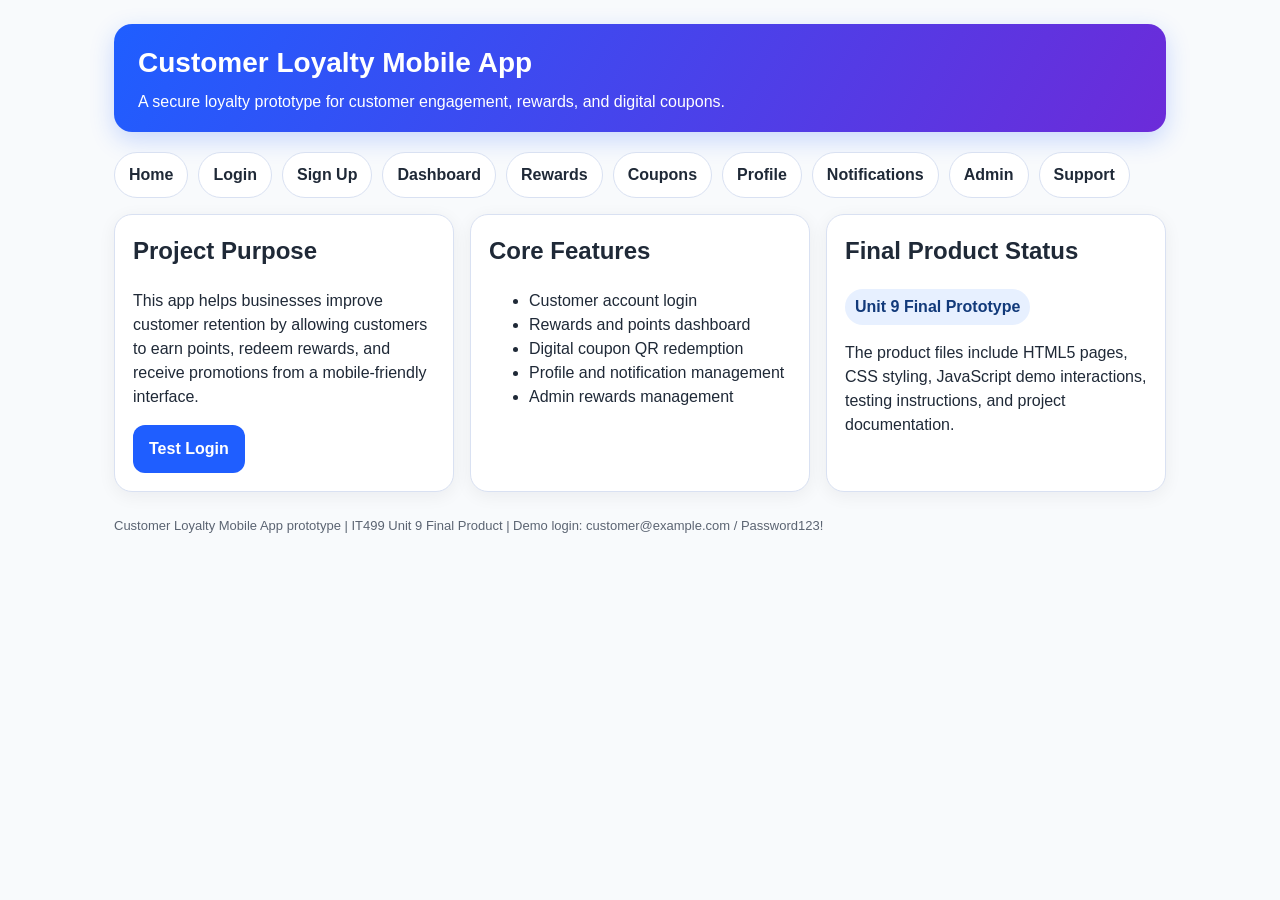
<file: product_files/index.html>
<!DOCTYPE html><html lang="en"><head><meta charset="UTF-8"><meta name="viewport" content="width=device-width, initial-scale=1.0"><title>Customer Loyalty Mobile App</title><link rel="stylesheet" href="css/styles.css"></head><body><main class="app-shell"><header class="topbar"><h1>Customer Loyalty Mobile App</h1><p>A secure loyalty prototype for customer engagement, rewards, and digital coupons.</p></header><nav class="nav"><a href="index.html">Home</a><a href="login.html">Login</a><a href="signup.html">Sign Up</a><a href="dashboard.html">Dashboard</a><a href="rewards.html">Rewards</a><a href="coupons.html">Coupons</a><a href="profile.html">Profile</a><a href="notifications.html">Notifications</a><a href="admin.html">Admin</a><a href="support.html">Support</a></nav><section class="grid"><div class="card"><h2>Project Purpose</h2><p>This app helps businesses improve customer retention by allowing customers to earn points, redeem rewards, and receive promotions from a mobile-friendly interface.</p><a class="button" href="login.html">Test Login</a></div><div class="card"><h2>Core Features</h2><ul><li>Customer account login</li><li>Rewards and points dashboard</li><li>Digital coupon QR redemption</li><li>Profile and notification management</li><li>Admin rewards management</li></ul></div><div class="card"><h2>Final Product Status</h2><p><span class="badge">Unit 9 Final Prototype</span></p><p>The product files include HTML5 pages, CSS styling, JavaScript demo interactions, testing instructions, and project documentation.</p></div></section><footer class="footer">Customer Loyalty Mobile App prototype | IT499 Unit 9 Final Product | Demo login: customer@example.com / Password123!</footer></main><script src="js/app.js"></script></body></html>
</file>
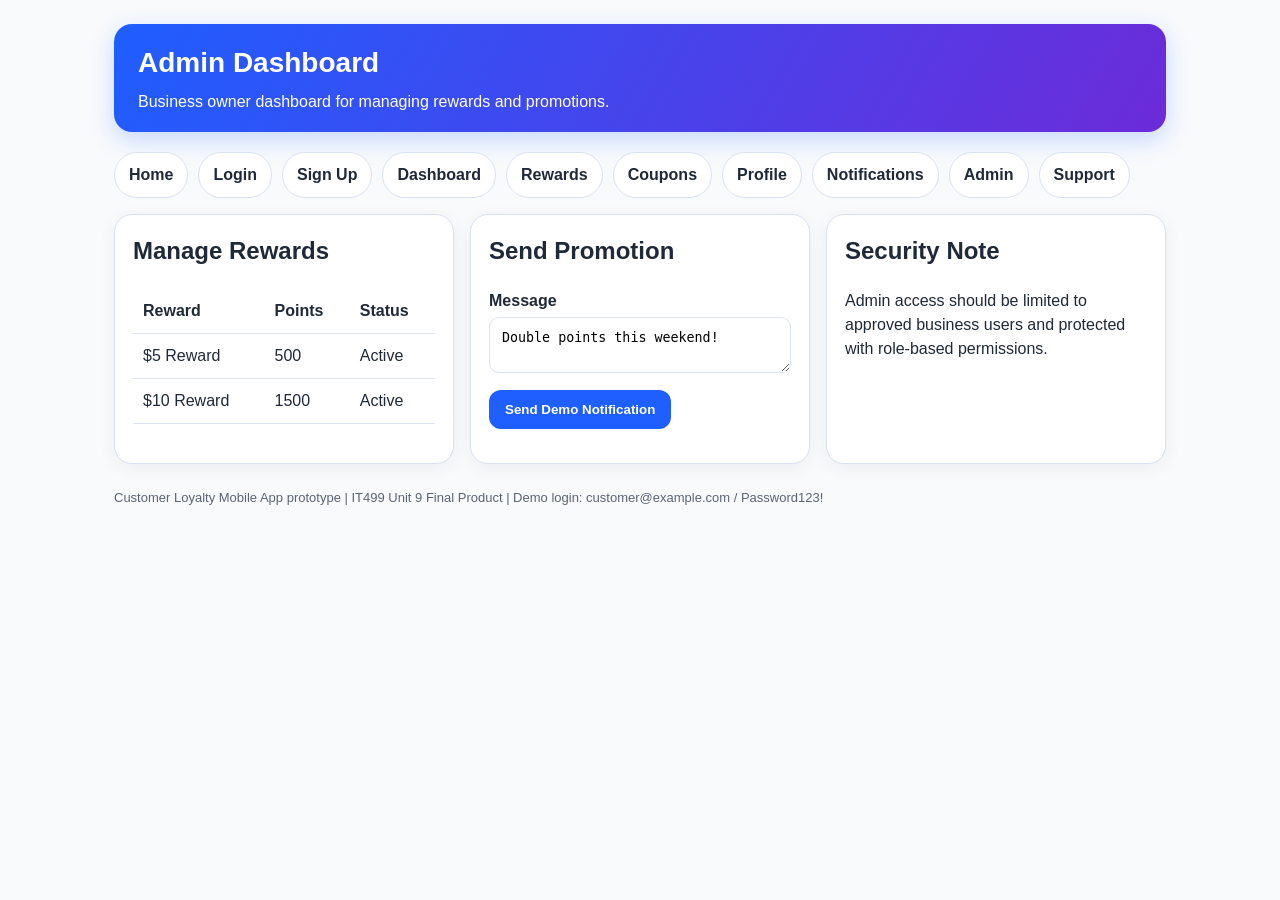
<file: product_files/admin.html>
<!DOCTYPE html><html lang="en"><head><meta charset="UTF-8"><meta name="viewport" content="width=device-width, initial-scale=1.0"><title>Admin Dashboard</title><link rel="stylesheet" href="css/styles.css"></head><body><main class="app-shell"><header class="topbar"><h1>Admin Dashboard</h1><p>Business owner dashboard for managing rewards and promotions.</p></header><nav class="nav"><a href="index.html">Home</a><a href="login.html">Login</a><a href="signup.html">Sign Up</a><a href="dashboard.html">Dashboard</a><a href="rewards.html">Rewards</a><a href="coupons.html">Coupons</a><a href="profile.html">Profile</a><a href="notifications.html">Notifications</a><a href="admin.html">Admin</a><a href="support.html">Support</a></nav><section class="grid"><div class="card"><h2>Manage Rewards</h2><table class="table"><tr><th>Reward</th><th>Points</th><th>Status</th></tr><tr><td>$5 Reward</td><td>500</td><td>Active</td></tr><tr><td>$10 Reward</td><td>1500</td><td>Active</td></tr></table></div><div class="card"><h2>Send Promotion</h2><div class="field"><label>Message</label><textarea>Double points this weekend!</textarea></div><button class="button" onclick="sendNotification()">Send Demo Notification</button><p id="adminMessage"></p></div><div class="card"><h2>Security Note</h2><p>Admin access should be limited to approved business users and protected with role-based permissions.</p></div></section><footer class="footer">Customer Loyalty Mobile App prototype | IT499 Unit 9 Final Product | Demo login: customer@example.com / Password123!</footer></main><script src="js/app.js"></script></body></html>
</file>
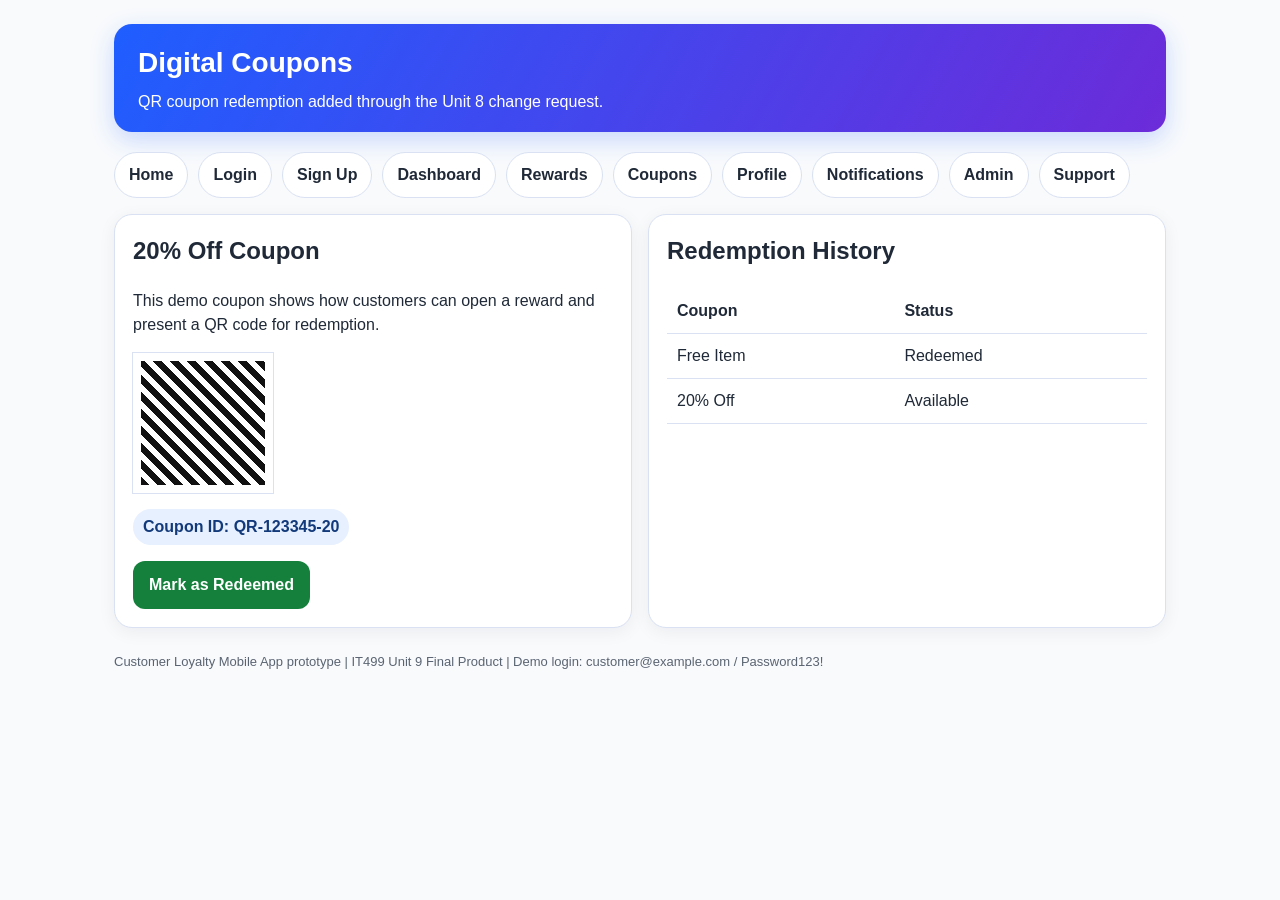
<file: product_files/coupons.html>
<!DOCTYPE html><html lang="en"><head><meta charset="UTF-8"><meta name="viewport" content="width=device-width, initial-scale=1.0"><title>Digital Coupons</title><link rel="stylesheet" href="css/styles.css"></head><body><main class="app-shell"><header class="topbar"><h1>Digital Coupons</h1><p>QR coupon redemption added through the Unit 8 change request.</p></header><nav class="nav"><a href="index.html">Home</a><a href="login.html">Login</a><a href="signup.html">Sign Up</a><a href="dashboard.html">Dashboard</a><a href="rewards.html">Rewards</a><a href="coupons.html">Coupons</a><a href="profile.html">Profile</a><a href="notifications.html">Notifications</a><a href="admin.html">Admin</a><a href="support.html">Support</a></nav><section class="grid"><div class="card"><h2>20% Off Coupon</h2><p>This demo coupon shows how customers can open a reward and present a QR code for redemption.</p><div class="qr" aria-label="Demo QR code pattern"></div><p><span class="badge">Coupon ID: QR-123345-20</span></p><a class="button success" href="dashboard.html">Mark as Redeemed</a></div><div class="card"><h2>Redemption History</h2><table class="table"><tr><th>Coupon</th><th>Status</th></tr><tr><td>Free Item</td><td>Redeemed</td></tr><tr><td>20% Off</td><td>Available</td></tr></table></div></section><footer class="footer">Customer Loyalty Mobile App prototype | IT499 Unit 9 Final Product | Demo login: customer@example.com / Password123!</footer></main><script src="js/app.js"></script></body></html>
</file>
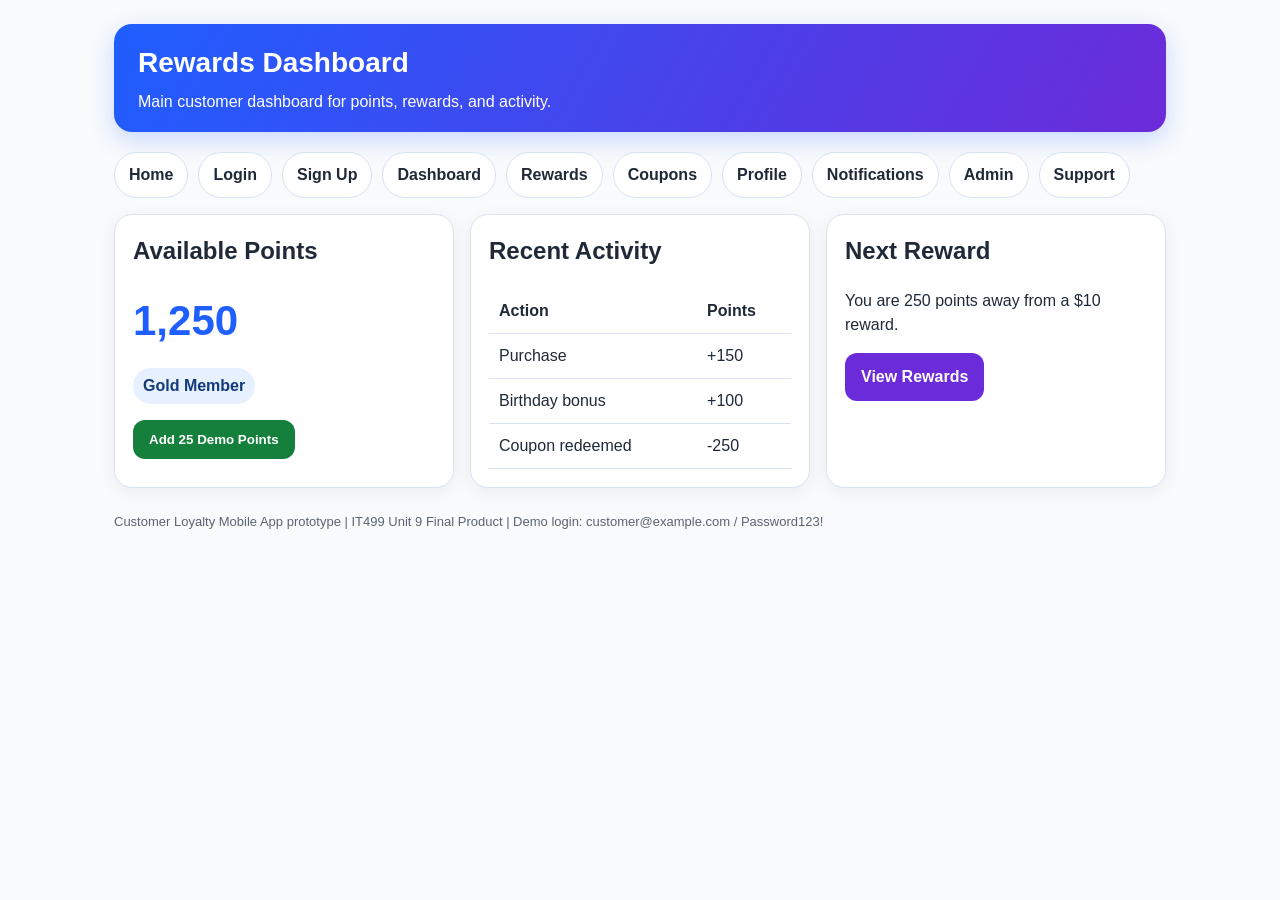
<file: product_files/dashboard.html>
<!DOCTYPE html><html lang="en"><head><meta charset="UTF-8"><meta name="viewport" content="width=device-width, initial-scale=1.0"><title>Rewards Dashboard</title><link rel="stylesheet" href="css/styles.css"></head><body><main class="app-shell"><header class="topbar"><h1>Rewards Dashboard</h1><p>Main customer dashboard for points, rewards, and activity.</p></header><nav class="nav"><a href="index.html">Home</a><a href="login.html">Login</a><a href="signup.html">Sign Up</a><a href="dashboard.html">Dashboard</a><a href="rewards.html">Rewards</a><a href="coupons.html">Coupons</a><a href="profile.html">Profile</a><a href="notifications.html">Notifications</a><a href="admin.html">Admin</a><a href="support.html">Support</a></nav><section class="grid"><div class="card"><h2>Available Points</h2><div id="points" data-points="1250" class="points">1,250</div><p><span class="badge">Gold Member</span></p><button class="button success" onclick="updatePoints(25)">Add 25 Demo Points</button></div><div class="card"><h2>Recent Activity</h2><table class="table"><tr><th>Action</th><th>Points</th></tr><tr><td>Purchase</td><td>+150</td></tr><tr><td>Birthday bonus</td><td>+100</td></tr><tr><td>Coupon redeemed</td><td>-250</td></tr></table></div><div class="card"><h2>Next Reward</h2><p>You are 250 points away from a $10 reward.</p><a class="button secondary" href="rewards.html">View Rewards</a></div></section><footer class="footer">Customer Loyalty Mobile App prototype | IT499 Unit 9 Final Product | Demo login: customer@example.com / Password123!</footer></main><script src="js/app.js"></script></body></html>
</file>
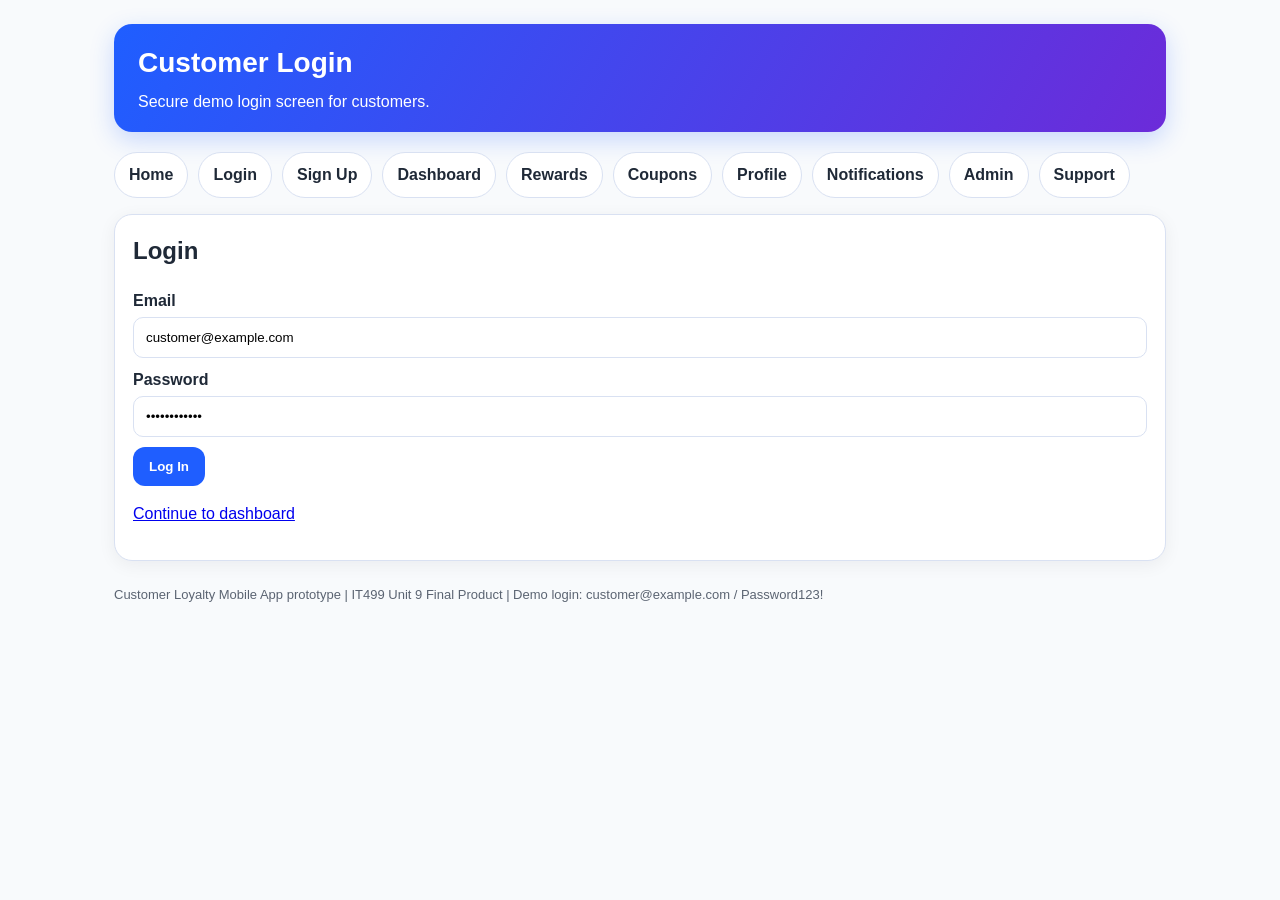
<file: product_files/login.html>
<!DOCTYPE html><html lang="en"><head><meta charset="UTF-8"><meta name="viewport" content="width=device-width, initial-scale=1.0"><title>Customer Login</title><link rel="stylesheet" href="css/styles.css"></head><body><main class="app-shell"><header class="topbar"><h1>Customer Login</h1><p>Secure demo login screen for customers.</p></header><nav class="nav"><a href="index.html">Home</a><a href="login.html">Login</a><a href="signup.html">Sign Up</a><a href="dashboard.html">Dashboard</a><a href="rewards.html">Rewards</a><a href="coupons.html">Coupons</a><a href="profile.html">Profile</a><a href="notifications.html">Notifications</a><a href="admin.html">Admin</a><a href="support.html">Support</a></nav><section class="card"><h2>Login</h2><div class="field"><label>Email</label><input value="customer@example.com"></div><div class="field"><label>Password</label><input type="password" value="Password123!"></div><button class="button" onclick="showLogin()">Log In</button><p id="loginMessage"></p><p><a href="dashboard.html">Continue to dashboard</a></p></section><footer class="footer">Customer Loyalty Mobile App prototype | IT499 Unit 9 Final Product | Demo login: customer@example.com / Password123!</footer></main><script src="js/app.js"></script></body></html>
</file>
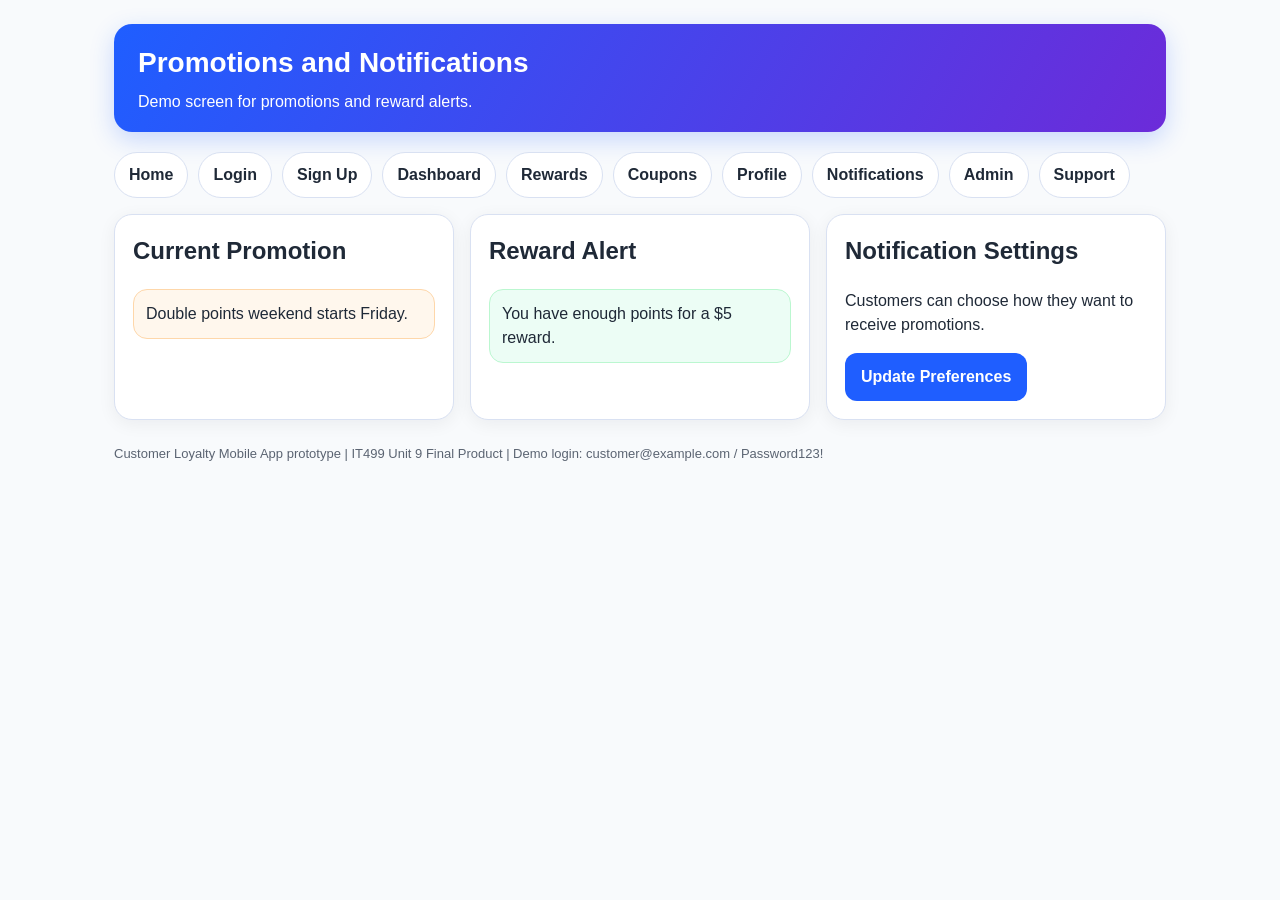
<file: product_files/notifications.html>
<!DOCTYPE html><html lang="en"><head><meta charset="UTF-8"><meta name="viewport" content="width=device-width, initial-scale=1.0"><title>Promotions and Notifications</title><link rel="stylesheet" href="css/styles.css"></head><body><main class="app-shell"><header class="topbar"><h1>Promotions and Notifications</h1><p>Demo screen for promotions and reward alerts.</p></header><nav class="nav"><a href="index.html">Home</a><a href="login.html">Login</a><a href="signup.html">Sign Up</a><a href="dashboard.html">Dashboard</a><a href="rewards.html">Rewards</a><a href="coupons.html">Coupons</a><a href="profile.html">Profile</a><a href="notifications.html">Notifications</a><a href="admin.html">Admin</a><a href="support.html">Support</a></nav><section class="grid"><div class="card"><h2>Current Promotion</h2><p class="alert">Double points weekend starts Friday.</p></div><div class="card"><h2>Reward Alert</h2><p class="notice">You have enough points for a $5 reward.</p></div><div class="card"><h2>Notification Settings</h2><p>Customers can choose how they want to receive promotions.</p><a class="button" href="profile.html">Update Preferences</a></div></section><footer class="footer">Customer Loyalty Mobile App prototype | IT499 Unit 9 Final Product | Demo login: customer@example.com / Password123!</footer></main><script src="js/app.js"></script></body></html>
</file>
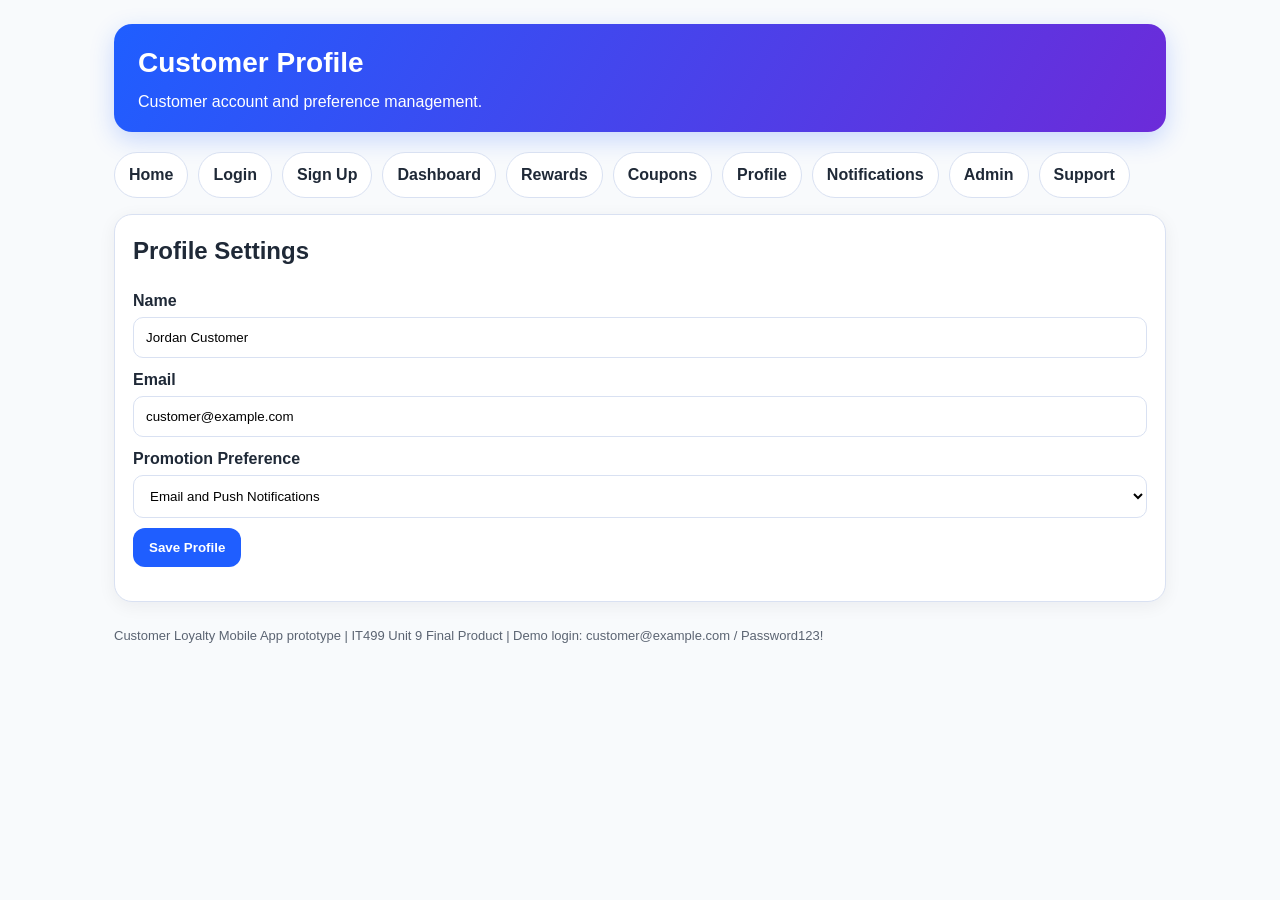
<file: product_files/profile.html>
<!DOCTYPE html><html lang="en"><head><meta charset="UTF-8"><meta name="viewport" content="width=device-width, initial-scale=1.0"><title>Customer Profile</title><link rel="stylesheet" href="css/styles.css"></head><body><main class="app-shell"><header class="topbar"><h1>Customer Profile</h1><p>Customer account and preference management.</p></header><nav class="nav"><a href="index.html">Home</a><a href="login.html">Login</a><a href="signup.html">Sign Up</a><a href="dashboard.html">Dashboard</a><a href="rewards.html">Rewards</a><a href="coupons.html">Coupons</a><a href="profile.html">Profile</a><a href="notifications.html">Notifications</a><a href="admin.html">Admin</a><a href="support.html">Support</a></nav><section class="card"><h2>Profile Settings</h2><div class="field"><label>Name</label><input value="Jordan Customer"></div><div class="field"><label>Email</label><input value="customer@example.com"></div><div class="field"><label>Promotion Preference</label><select><option>Email and Push Notifications</option><option>Email Only</option><option>Push Only</option></select></div><button class="button" onclick="saveProfile()">Save Profile</button><p id="profileMessage"></p></section><footer class="footer">Customer Loyalty Mobile App prototype | IT499 Unit 9 Final Product | Demo login: customer@example.com / Password123!</footer></main><script src="js/app.js"></script></body></html>
</file>
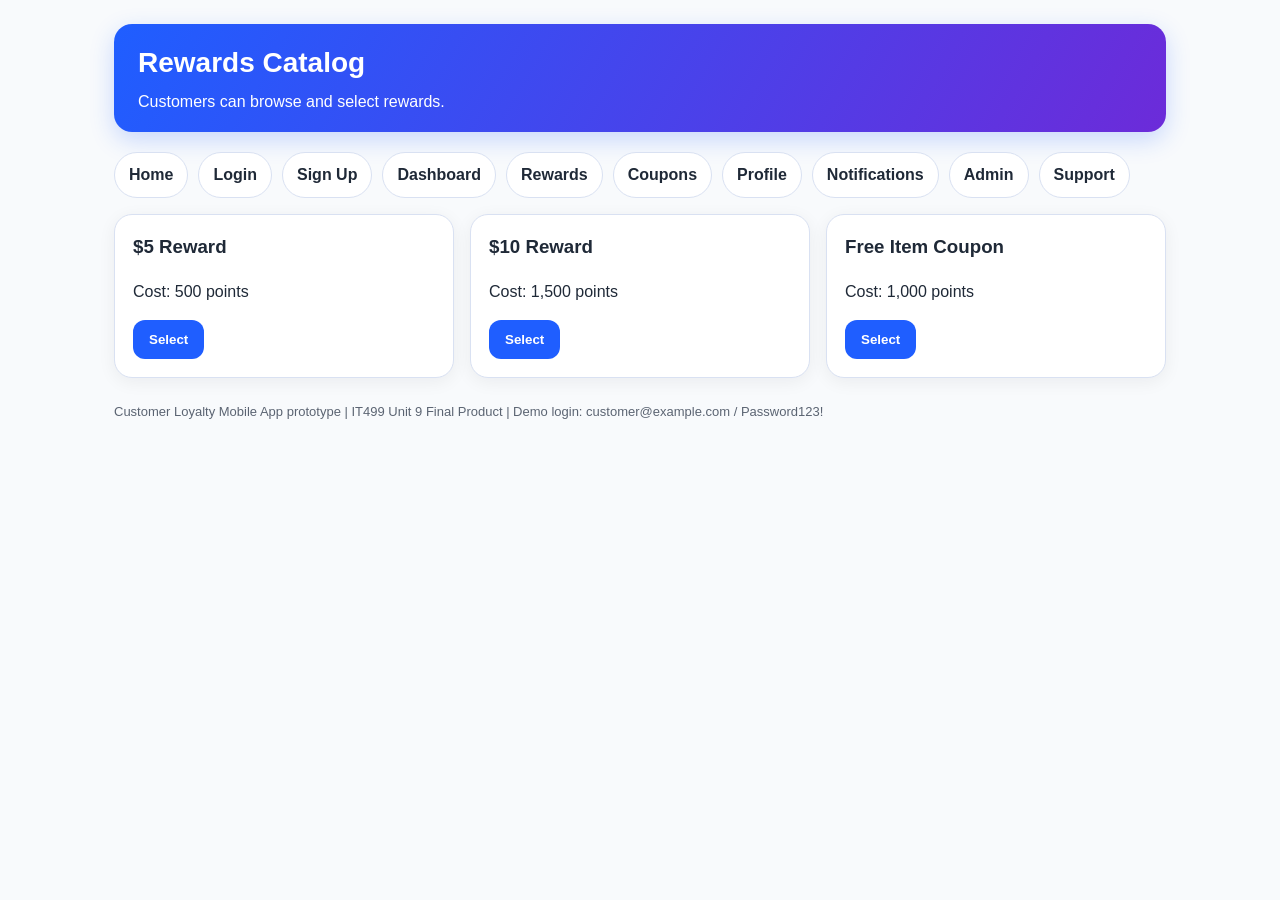
<file: product_files/rewards.html>
<!DOCTYPE html><html lang="en"><head><meta charset="UTF-8"><meta name="viewport" content="width=device-width, initial-scale=1.0"><title>Rewards Catalog</title><link rel="stylesheet" href="css/styles.css"></head><body><main class="app-shell"><header class="topbar"><h1>Rewards Catalog</h1><p>Customers can browse and select rewards.</p></header><nav class="nav"><a href="index.html">Home</a><a href="login.html">Login</a><a href="signup.html">Sign Up</a><a href="dashboard.html">Dashboard</a><a href="rewards.html">Rewards</a><a href="coupons.html">Coupons</a><a href="profile.html">Profile</a><a href="notifications.html">Notifications</a><a href="admin.html">Admin</a><a href="support.html">Support</a></nav><section class="grid"><div class="card"><h3>$5 Reward</h3><p>Cost: 500 points</p><button class="button" onclick="redeemReward('$5 Reward',500)">Select</button></div><div class="card"><h3>$10 Reward</h3><p>Cost: 1,500 points</p><button class="button" onclick="redeemReward('$10 Reward',1500)">Select</button></div><div class="card"><h3>Free Item Coupon</h3><p>Cost: 1,000 points</p><button class="button" onclick="redeemReward('Free Item Coupon',1000)">Select</button></div></section><p id="message"></p><footer class="footer">Customer Loyalty Mobile App prototype | IT499 Unit 9 Final Product | Demo login: customer@example.com / Password123!</footer></main><script src="js/app.js"></script></body></html>
</file>
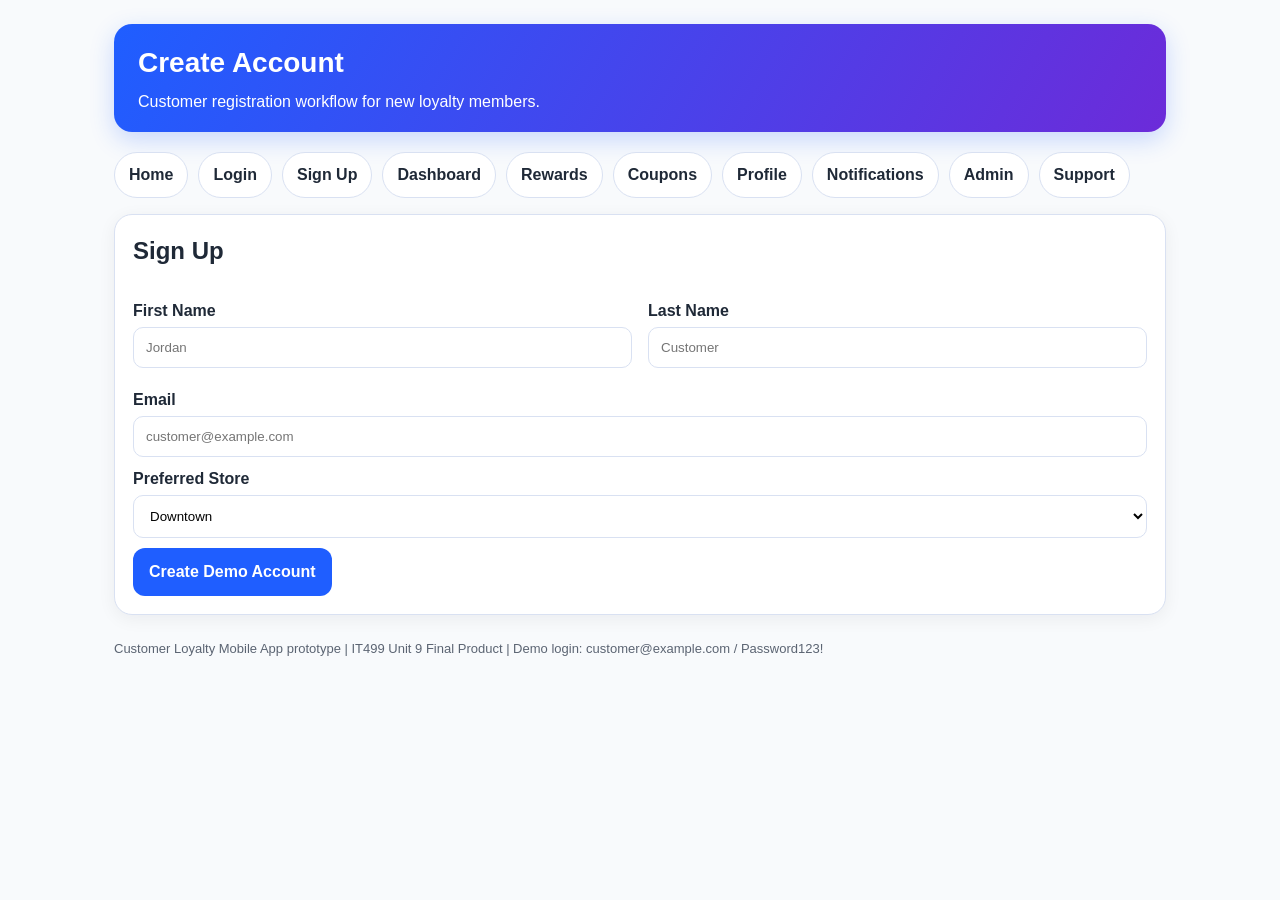
<file: product_files/signup.html>
<!DOCTYPE html><html lang="en"><head><meta charset="UTF-8"><meta name="viewport" content="width=device-width, initial-scale=1.0"><title>Create Account</title><link rel="stylesheet" href="css/styles.css"></head><body><main class="app-shell"><header class="topbar"><h1>Create Account</h1><p>Customer registration workflow for new loyalty members.</p></header><nav class="nav"><a href="index.html">Home</a><a href="login.html">Login</a><a href="signup.html">Sign Up</a><a href="dashboard.html">Dashboard</a><a href="rewards.html">Rewards</a><a href="coupons.html">Coupons</a><a href="profile.html">Profile</a><a href="notifications.html">Notifications</a><a href="admin.html">Admin</a><a href="support.html">Support</a></nav><section class="card"><h2>Sign Up</h2><div class="grid"><div class="field"><label>First Name</label><input placeholder="Jordan"></div><div class="field"><label>Last Name</label><input placeholder="Customer"></div></div><div class="field"><label>Email</label><input placeholder="customer@example.com"></div><div class="field"><label>Preferred Store</label><select><option>Downtown</option><option>North Side</option><option>Online</option></select></div><a class="button" href="dashboard.html">Create Demo Account</a></section><footer class="footer">Customer Loyalty Mobile App prototype | IT499 Unit 9 Final Product | Demo login: customer@example.com / Password123!</footer></main><script src="js/app.js"></script></body></html>
</file>
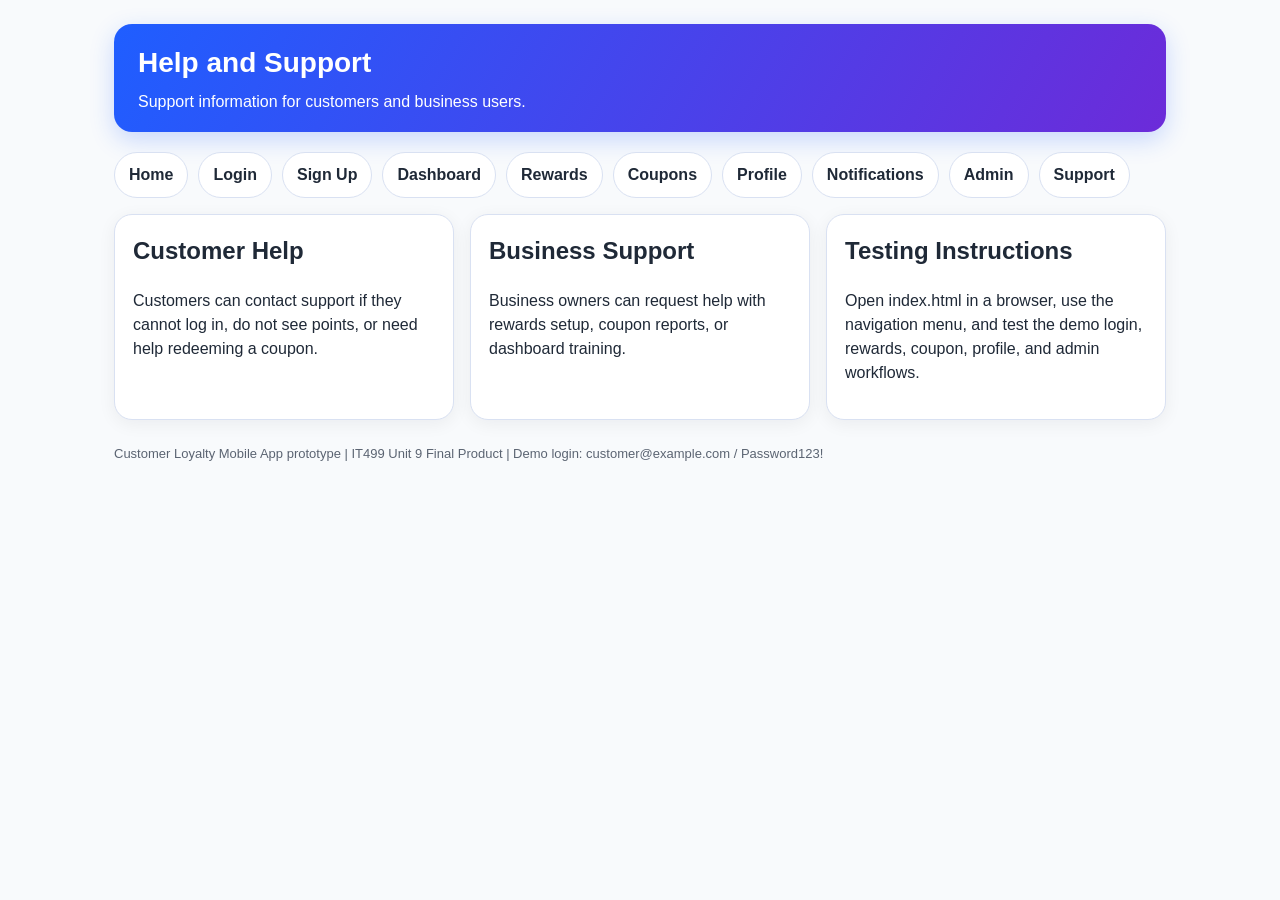
<file: product_files/support.html>
<!DOCTYPE html><html lang="en"><head><meta charset="UTF-8"><meta name="viewport" content="width=device-width, initial-scale=1.0"><title>Help and Support</title><link rel="stylesheet" href="css/styles.css"></head><body><main class="app-shell"><header class="topbar"><h1>Help and Support</h1><p>Support information for customers and business users.</p></header><nav class="nav"><a href="index.html">Home</a><a href="login.html">Login</a><a href="signup.html">Sign Up</a><a href="dashboard.html">Dashboard</a><a href="rewards.html">Rewards</a><a href="coupons.html">Coupons</a><a href="profile.html">Profile</a><a href="notifications.html">Notifications</a><a href="admin.html">Admin</a><a href="support.html">Support</a></nav><section class="grid"><div class="card"><h2>Customer Help</h2><p>Customers can contact support if they cannot log in, do not see points, or need help redeeming a coupon.</p></div><div class="card"><h2>Business Support</h2><p>Business owners can request help with rewards setup, coupon reports, or dashboard training.</p></div><div class="card"><h2>Testing Instructions</h2><p>Open index.html in a browser, use the navigation menu, and test the demo login, rewards, coupon, profile, and admin workflows.</p></div></section><footer class="footer">Customer Loyalty Mobile App prototype | IT499 Unit 9 Final Product | Demo login: customer@example.com / Password123!</footer></main><script src="js/app.js"></script></body></html>
</file>
<file: product_files/css/styles.css>
:root{--primary:#1f5eff;--secondary:#6c2bd9;--dark:#1f2937;--light:#f8fafc;--success:#14803c;--warning:#b45309;--card:#ffffff;--border:#d9e1f2}*{box-sizing:border-box}body{margin:0;font-family:Arial,Helvetica,sans-serif;background:var(--light);color:var(--dark);line-height:1.5}.app-shell{max-width:1100px;margin:0 auto;padding:24px}.topbar{background:linear-gradient(120deg,var(--primary),var(--secondary));color:#fff;padding:18px 24px;border-radius:18px;margin-bottom:20px;box-shadow:0 8px 24px rgba(31,94,255,.22)}.topbar h1{margin:0;font-size:28px}.topbar p{margin:6px 0 0}.nav{display:flex;gap:10px;flex-wrap:wrap;margin:16px 0}.nav a{background:#fff;border:1px solid var(--border);padding:10px 14px;border-radius:999px;text-decoration:none;color:var(--dark);font-weight:700}.nav a:hover{border-color:var(--primary);color:var(--primary)}.grid{display:grid;grid-template-columns:repeat(auto-fit,minmax(240px,1fr));gap:16px}.card{background:var(--card);border:1px solid var(--border);border-radius:18px;padding:18px;box-shadow:0 4px 18px rgba(15,23,42,.06)}.card h2,.card h3{margin-top:0}.button{display:inline-block;border:0;border-radius:12px;background:var(--primary);color:#fff;padding:12px 16px;text-decoration:none;font-weight:700;cursor:pointer}.button.secondary{background:var(--secondary)}.button.success{background:var(--success)}.button.warning{background:var(--warning)}.field{display:block;margin:10px 0}.field label{display:block;font-weight:700;margin-bottom:4px}.field input,.field select,.field textarea{width:100%;padding:12px;border:1px solid var(--border);border-radius:10px;background:#fff}.points{font-size:42px;font-weight:800;color:var(--primary)}.badge{display:inline-block;border-radius:999px;background:#e7f0ff;color:#123a7a;padding:6px 10px;font-weight:700}.qr{width:140px;height:140px;background:repeating-linear-gradient(45deg,#111 0 6px,#fff 6px 12px);border:8px solid #fff;box-shadow:0 0 0 1px var(--border);margin:12px 0}.table{width:100%;border-collapse:collapse}.table th,.table td{padding:10px;border-bottom:1px solid var(--border);text-align:left}.footer{margin-top:24px;color:#5b6472;font-size:13px}.notice{background:#ecfdf5;border:1px solid #bbf7d0;border-radius:14px;padding:12px;margin:12px 0}.alert{background:#fff7ed;border:1px solid #fed7aa;border-radius:14px;padding:12px;margin:12px 0}@media(max-width:700px){.app-shell{padding:14px}.topbar h1{font-size:24px}.nav{display:grid;grid-template-columns:1fr 1fr}.nav a{text-align:center}.points{font-size:34px}}
</file>
